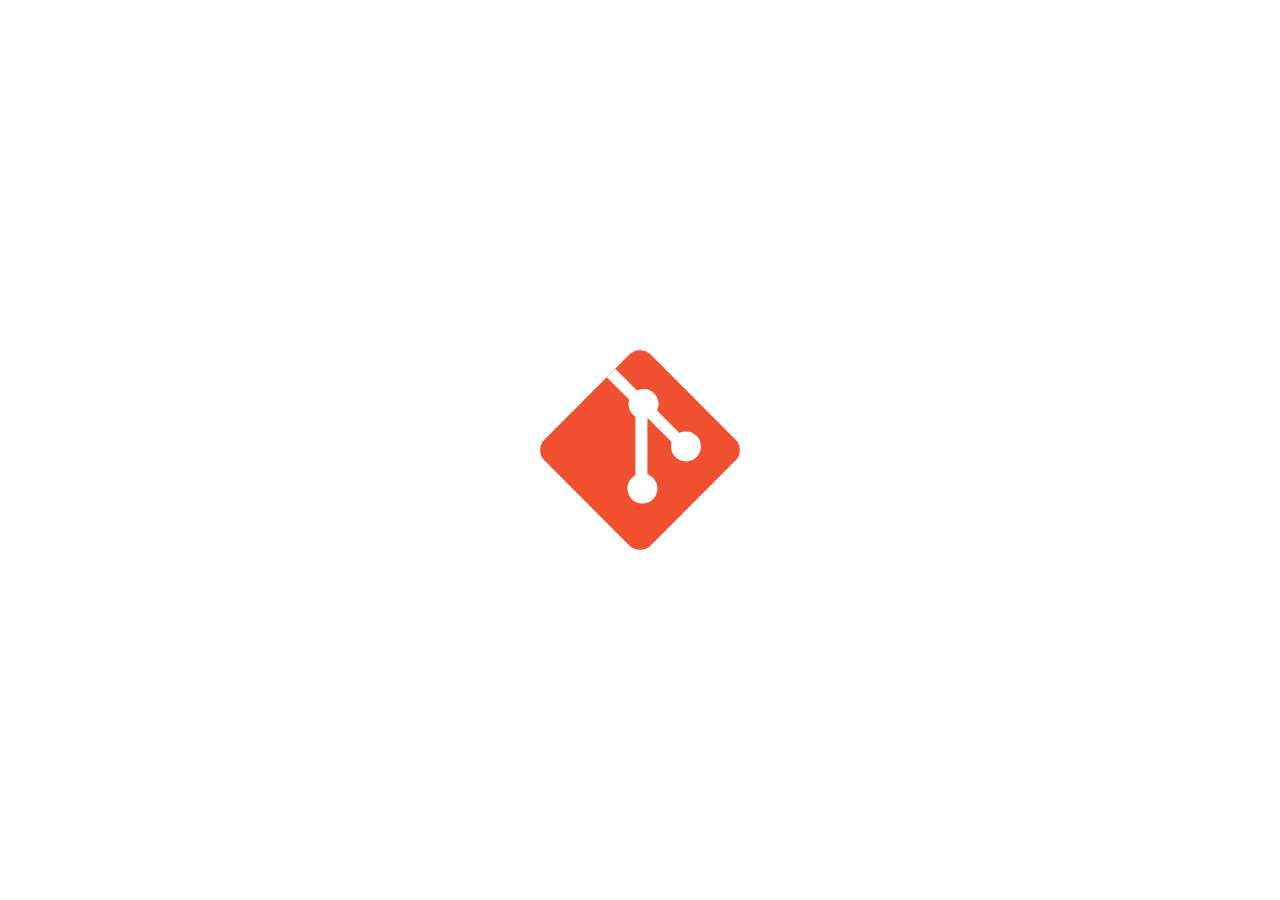
<file: CSSlogo/Github-Logo/index.html>
<!DOCTYPE html>
<html lang="en">
<head>
    <meta charset="UTF-8">
    <meta http-equiv="X-UA-Compatible" content="IE=edge">
    <meta name="viewport" content="width=device-width, initial-scale=1.0">
    <title>Document</title>
    <link rel="stylesheet" href="style.css">
</head>
<body>
    <div class="center_div" >
        <div class="logo" >
            <div class="logo1" ></div>
            <div class="logo2" ></div>
        </div>
        
    </div>
</body>
</html>
</file>
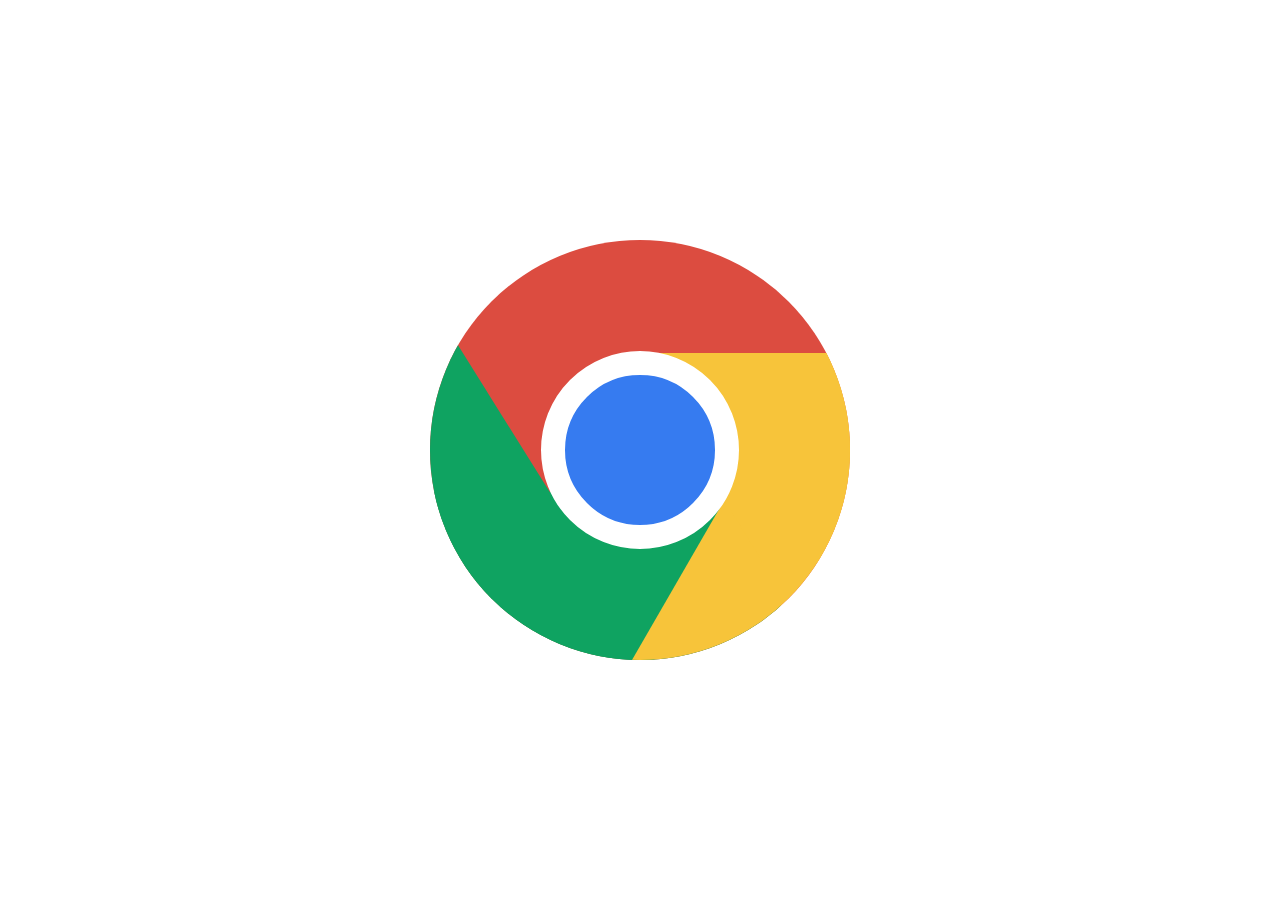
<file: CSSlogo/GoogleChrome-Logo/index.html>
<!DOCTYPE html>
<html lang="en">
<head>
    <meta charset="UTF-8">
    <meta http-equiv="X-UA-Compatible" content="IE=edge">
    <meta name="viewport" content="width=device-width, initial-scale=1.0">
    <title>Document</title>
    <link rel="stylesheet" href="style.css">
</head>
<body>
    <div class="logo" >
        <div class="center" >

        </div>
        <div class="yellow" ></div>
        <div class="green" ></div>
    </div>
</body>
</html>
</file>
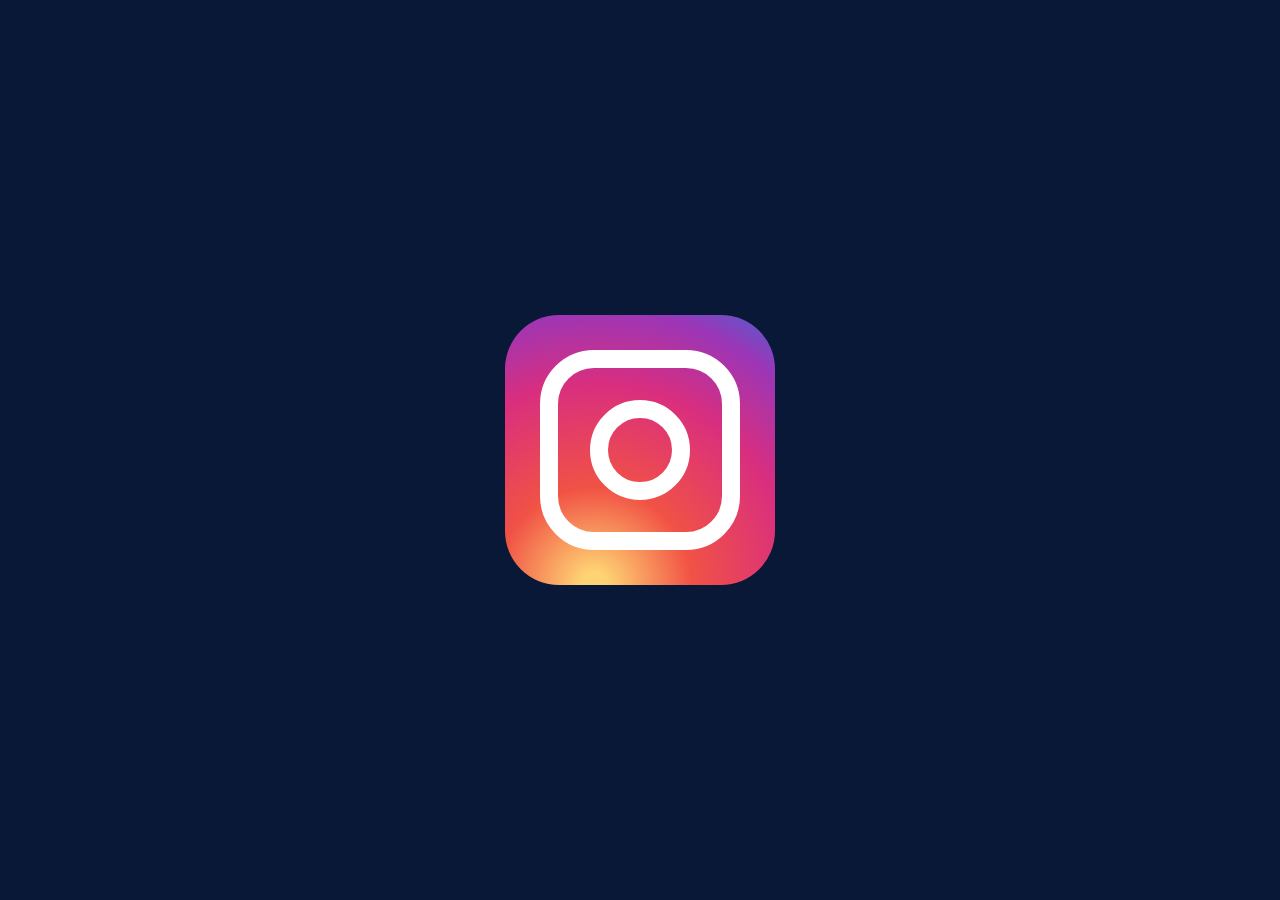
<file: CSSlogo/Instagram-Logo/index.html>
<!DOCTYPE html>
<html lang="en">
<head>
    <meta charset="UTF-8">
    <meta http-equiv="X-UA-Compatible" content="IE=edge">
    <meta name="viewport" content="width=device-width, initial-scale=1.0">
    <title>Instagram Logo</title>
    <link rel="stylesheet" href="style.css">
</head>
<body>
    <div class="container" >
        <div class="insta" >
            <div class="insta-inner" >
                <div class="insta-inner2" >

                </div>
            </div>

        </div>
    </div>
</body>
</html>
</file>
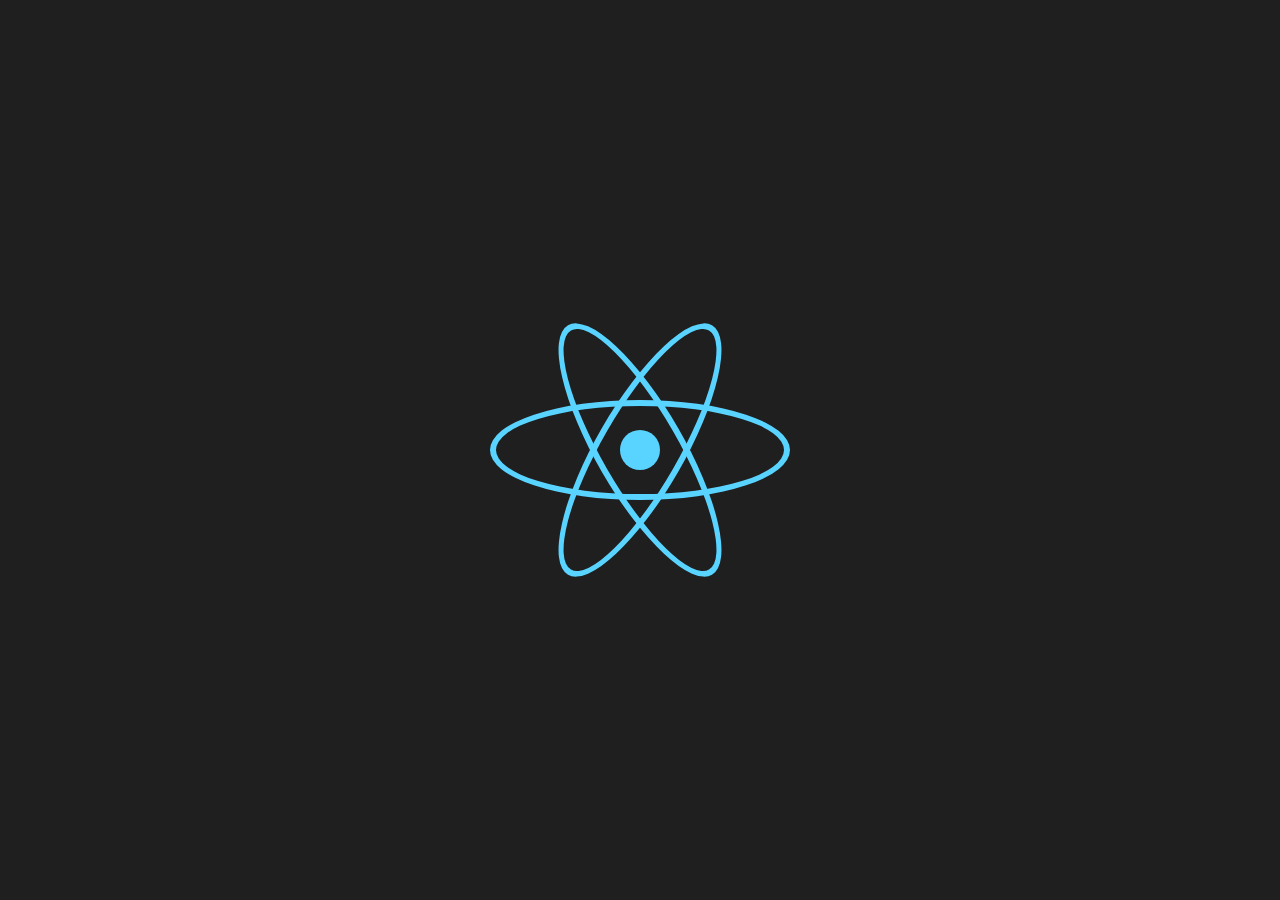
<file: CSSlogo/React-Logo/index.html>
<!DOCTYPE html>
<html lang="en">
<head>
    <meta charset="UTF-8">
    <meta http-equiv="X-UA-Compatible" content="IE=edge">
    <meta name="viewport" content="width=device-width, initial-scale=1.0">
    <title>Document</title>
    <link rel="stylesheet" href="styles.css">
</head>
<body>
    <div class="center_div" >
        <div class="reactLogo" >
            <div class="circle" >

            </div>
        </div>
    </div>
</body>
</html>
</file>
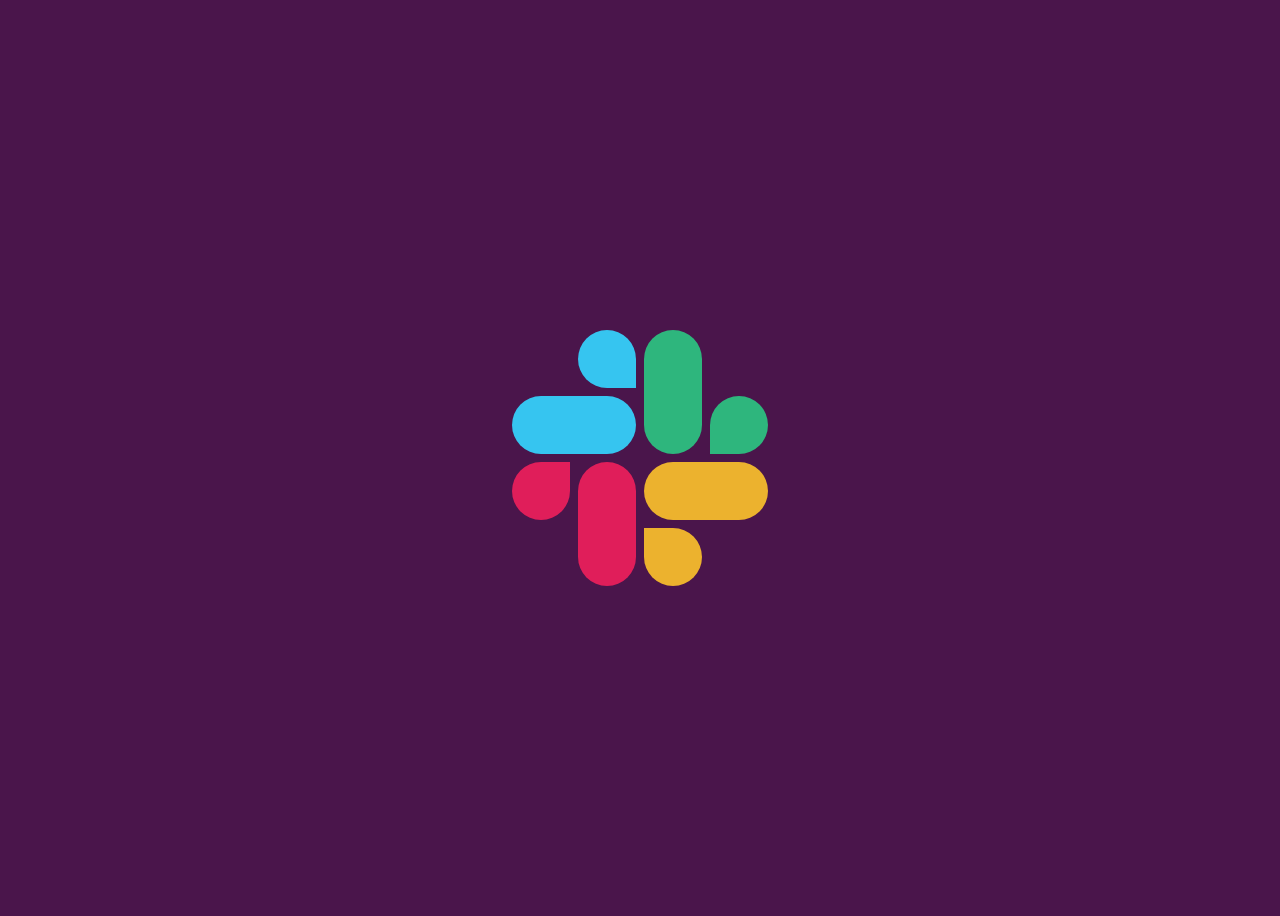
<file: CSSlogo/Slack-Logo/index.html>
<!DOCTYPE html>
<html lang="en">
<head>
    <meta charset="UTF-8">
    <meta http-equiv="X-UA-Compatible" content="IE=edge">
    <meta name="viewport" content="width=device-width, initial-scale=1.0">
    <title>Document</title>
    <link rel="stylesheet" href="style.css">
</head>
<body>
    <div class="slack">
        <div class="blue small"></div>
        <div class="blue big"></div>
        <div class="green small"></div>
        <div class="green big"></div>
        <div class="red small"></div>
        <div class="red big"></div>
        <div class="yellow small"></div>
        <div class="yellow big"></div>
    </div>
</body>
</html>
</file>
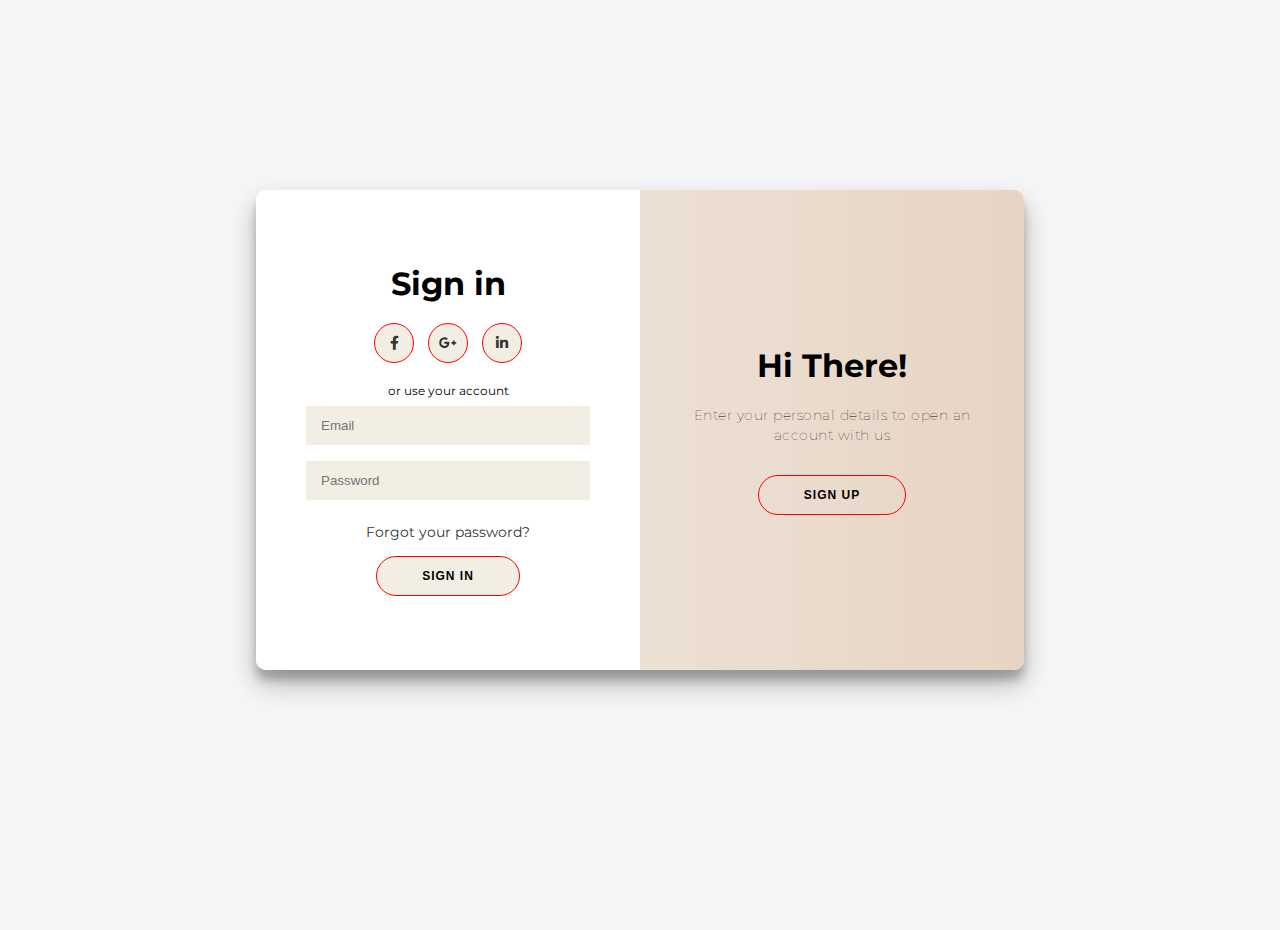
<file: CSSprojects/SignIn Slider Form/index.html>
<!DOCTYPE html>
<html lang="en" dir="ltr">

<head>
  <meta charset="utf-8">
  <title>Login</title>
  <link rel="stylesheet" href="style.css">
  <link href="https://fonts.googleapis.com/css?family=Arvo" rel="stylesheet">
	<link rel='stylesheet' href='https://cdnjs.cloudflare.com/ajax/libs/font-awesome/5.14.0/css/all.min.css'>
</head>

<body>


<div class="container" id="container">
	<!-- SignUp -->
	<div class="form-container sign-up-container">
		<form action="#">
			<h1>Create Account</h1>
			<div class="social-container">
				<a href="#" class="social"><i class="fab fa-facebook-f"></i></a>
				<a href="#" class="social"><i class="fab fa-google-plus-g"></i></a>
				<a href="#" class="social"><i class="fab fa-linkedin-in"></i></a>
			</div>
			<span>or use your email for registration</span>
			<input type="text" placeholder="Name" />
			<input type="email" placeholder="Email" />
			<input type="password" placeholder="Password" />
			<button>Sign Up</button>
		</form>
	</div>
	<!-- SignIn -->
	<div class="form-container sign-in-container">
		<form action="#">
			<h1>Sign in</h1>
			<div class="social-container">
				<a href="#" class="social"><i class="fab fa-facebook-f"></i></a>
				<a href="#" class="social"><i class="fab fa-google-plus-g"></i></a>
				<a href="#" class="social"><i class="fab fa-linkedin-in"></i></a>
			</div>
			<span>or use your account</span>
			<input type="email" placeholder="Email" />
			<input type="password" placeholder="Password" />
			<a href="#">Forgot your password?</a>
			<button>Sign In</button>
		</form>
	</div>
	<!-- OverlayPage -->
	<div class="overlay-container">
		<div class="overlay">
			<div class="overlay-panel overlay-left">
				<h1>Welcome Back!</h1>
				<p>To keep connected with us please login with your personal details</p>
				<button class="ghost" id="signIn">Sign In</button>
			</div>
			<div class="overlay-panel overlay-right">
				<h1>Hi There!</h1>
				<p>Enter your personal details to open an account with us</p>
				<button class="ghost" id="signUp">Sign Up</button>
			</div>
		</div>
	</div>
</div>

<script src="script.js" charset="utf-8"></script>
</body>

</html>
</file>
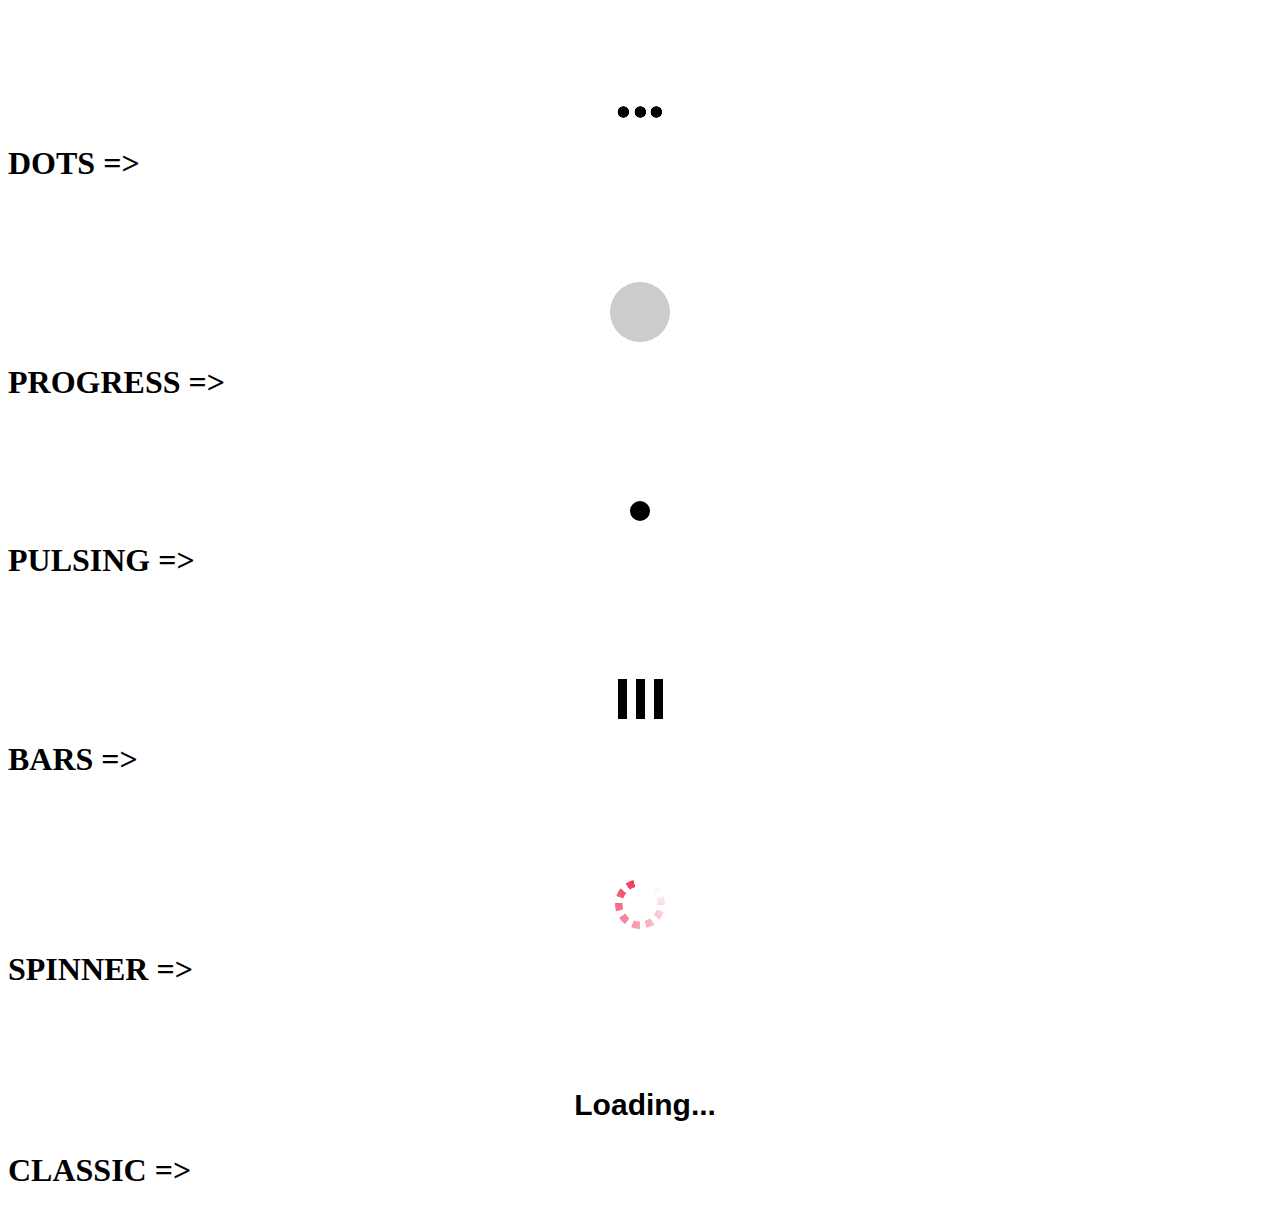
<file: CSSprojects/CSSloader/CSS Loader/dots.html>
<!DOCTYPE html>
<html lang="en">
<head>
    <meta charset="UTF-8">
    <meta http-equiv="X-UA-Compatible" content="IE=edge">
    <meta name="viewport" content="width=device-width, initial-scale=1.0">
    <title>Document</title>
    <link rel="stylesheet" href="dots.css">
</head>
<body>
    <div class="dots" ></div>
    <h1>DOTS =></h1>
    <div class="progress" ></div>
    <h1>PROGRESS =></h1>
    <div class="pulsing" ></div>
    <h1>PULSING =></h1>
    <div class="bars" ></div>
    <h1>BARS =></h1>
    <div class="spinner" ></div>
    <h1>SPINNER =></h1>    
    <div class="classic" >Loading...</div>
    <h1>CLASSIC =></h1>
</body>
</html>
</file>
<file: CSSlogo/Github-Logo/style.css>
*{
    margin: 0;
    padding: 0;
    box-sizing: border-box;
}

html {
    font-size: 62.5%;
}

.center_div{
    width: 100vw;
    height: 100vh;
    background-color: hsl(206°, 21%, 94%);
    display: grid;
    place-items: center ;
}

.logo{
    width: 15rem;
    height: 15rem;
    background-color: #f05030;
    border-radius: 1.5rem;
    outline: none;
    position:relative;
    transform: rotate(45deg);

}

.logo1{
    width: 11rem;
    height: 1.2rem;
    background-color: white;
    position: absolute;
    top:3.5rem;
}

.logo1::before{
    content: "";
    width: 3rem;
    height: 3rem;
    background-color: white;
    position: absolute;
    border-radius: 50%;
    top:-1rem;
    left:3rem;

}

.logo1::after{
    content: "";
    width: 3rem;
    height: 3rem;
    background-color: white;
    position: absolute;
    border-radius: 50%;
    top:-1rem;
    right:-1rem;
    
}

.logo2{
    width: 9rem;
    height: 1.2rem;
    background-color: white;
    position: absolute;
    top:6.7rem;
    left:3rem;
    transform: rotate(45deg);
}

.logo2::before{
    content: "";
    width: 3rem;
    height: 3rem;
    background-color: white;
    position: absolute;
    border-radius: 50%;
    top:-1rem;
   right:-1rem;


}
</file>
<file: CSSlogo/GoogleChrome-Logo/style.css>
body {
    margin: 0;
    padding: 0;
}
.logo{
    position: absolute;
    top:50%;
    left:50%;
    transform: translate(-50%,-50%);
    width: 420px;
    height: 420px;
    background: #dc4c40;
    border-radius: 50%;
    overflow: hidden;
}
.center{
    position: absolute;
    top:50%;
    left: 50%;
    transform: translate(-50%,-50%);
    width: 150px;
    height: 150px;
    background: #367bf0;
    border-radius: 50%;
    border: 24px solid white;
    z-index: 3;
}
.yellow{
    position: absolute;
    top:27%;
    left: 61.5%;
    width: 100%;
    height: 100%;
    background: #f7c43a;
    z-index: 2;
    transform:skewX(-30deg) ;
}
.yellow:before{
    content:"";
    position: absolute;
    width: 100%;
    height: 50%;
    background: #f7c43a;
    transform: skewX(50deg);
    top:0;
    left: -50px;
}
.green{
    position: absolute;
    top:22%;
    left: -269px;
    width: 100%;
    height: 100%;
    background: #0fa361;
    z-index: 1;
    transform: skewX(32deg);
}
.green:before{
    content: "";
    position: absolute;
    top: 160px;
    left: 160px;
    width: 100%;
    height: 100%;
    background: #0fa361;
}
</file>
<file: CSSlogo/Instagram-Logo/style.css>
*{
    margin: 0;
    padding: 0;
    box-sizing: border-box;
}
.container{
    width:100%;
    height: 100vh;
    background: #091836;
    display: flex;
    align-items: center;
    justify-content: center;
}
.insta {
    width:270px;
    height: 270px;
    background: radial-gradient(circle at 33% 100%, #fed373 4%, #f15245 30%, #d92e7f 62%, #9b36b7 85%, #515ecf);
    border-radius: 54px;
    display: flex;
    align-items: center;
    justify-content: center;
}
.insta-inner {
    width:200px;
    height: 200px;
    border: 18px solid white;
    border-radius: 54px;
    display: flex;
    align-items: center;
    justify-content: center;
    
}
.insta-inner2 {
    width:100px;
    height: 100px;
    border: 18px solid white;
    border-radius: 50%;
}
</file>
<file: CSSlogo/React-Logo/styles.css>
*,*::before,*::after{
    margin: 0;
    padding: 0;
    box-sizing: border-box;
}
html{
    font-size: 62.5%;

}
.center_div{
    width:100vw;
    height: 100vh;
    background-color: #1f1f1f;
    display: grid;
    place-items: center;

}
.reactLogo{
    width: 30rem;
    height: 10rem;
    border: 0.6rem solid #59d3ff;
    border-radius: 50%;
    position: relative;
    display: grid;
    place-items: center;
    animation: rot 5s linear infinite;

}
@keyframes rot {
    0%{
        transform: rotate(0deg);
    }
    100%{
        transform: rotate(360deg);
    }
}
.reactLogo::before{
    content: "";
    position: absolute;
    left: 0;
    top: 0;
    width: 100%;
    height: 100%;
    border: 0.6rem solid #59d3ff;
    border-radius: 50%;
    transform: rotate(60deg);

}
.reactLogo::after{
    content: "";
    position: absolute;
    left: 0;
    top: 0;
    width: 100%;
    height: 100%;
    border: 0.6rem solid #59d3ff;
    border-radius: 50%;
    transform: rotate(-60deg);

}
.circle{
    width:40px;
    height: 4rem;
    background-color: #59d3ff;
    border-radius: 50%;
   

}
</file>
<file: CSSlogo/Slack-Logo/style.css>
:root {
    --blue:#36C5F0;
    --green:#2EB67D;
    --red:#E01E5A;
    --yellow:#ECB22E;
    --bg:#4A154B;
}

body{
    display:flex;
    min-height: 100vh;
    justify-content: center;
    align-items: center;
    background: var(--bg);
}
.slack{
    /* border: 1px solid white; */
    display: grid;
    width:16rem;
    height: 16rem;
    gap:0.5rem
}
.blue{
    background: var(--blue);
}
.blue.small{
    grid-column-start: 2;
    border-bottom-right-radius: 0;
}
.blue.big {
    grid-row: 2;
    grid-column: span 2;
}
.green {
    background: var(--green);
}
.green.small{
    grid-row: 2;
    grid-column-start: 4;
    border-bottom-left-radius: 0;
}
.green.big {
    grid-row:span 2;
    grid-column: 3;
}



.red{
    background: var(--red);
}
.red.small{
    grid-column-start: 1;
    border-top-right-radius: 0;
}
.red.big {
    grid-row: span 2;
    grid-column: 2;
}

.yellow{
    background: var(--yellow);
}
.yellow.small{
    grid-column-start: 3;
    border-top-left-radius: 0;
}
.yellow.big {
    grid-row: 3;
    grid-column: 3/span 2;
}

.slack>div {
    border-radius: 30px;
}
</file>
<file: CSSprojects/SignIn Slider Form/style.css>
@import url('https://fonts.googleapis.com/css?family=Montserrat:400,800');

* {
	box-sizing: border-box;
}

body {
	background: #f6f5f7;
	display: flex;
	justify-content: center;
	align-items: center;
	flex-direction: column;
	font-family: 'Montserrat', sans-serif;
	height: 100vh;
	margin: -20px 0 50px;
}

h1 {
	font-weight: bold;
	margin: 0;
}

h2 {
	text-align: center;
}

p {
	font-size: 14px;
	font-weight: 100;
	line-height: 20px;
	letter-spacing: 0.5px;
	margin: 20px 0 30px;
}

span {
	font-size: 12px;
}

a {
	color: #333;
	font-size: 14px;
	text-decoration: none;
	margin: 15px 0;
}

button {
	border-radius: 20px;
	border: 1px solid #F2eee3;
	background-color: #F2eee3;
	color: black;
	font-size: 12px;
	font-weight: bold;
	padding: 12px 45px;
	letter-spacing: 1px;
	text-transform: uppercase;
	transition: transform 80ms ease-in;
	border-color: red;
}

button:active {
	transform: scale(0.95);
}

button:focus {
	outline: none;
}

button.ghost {
	background-color: transparent;
	border-color: red;
}

form {
	background-color: #FFFFFF;
	display: flex;
	align-items: center;
	justify-content: center;
	flex-direction: column;
	padding: 0 50px;
	height: 100%;
	text-align: center;
}

input {
	background-color: #f2eee3;
	border: none;
	padding: 12px 15px;
	margin: 8px 0;
	width: 100%;
}

.container {
	background-color: #fff;
	border-radius: 10px;
  	box-shadow: 0 14px 28px rgba(0,0,0,0.25),
			0 10px 10px rgba(0,0,0,0.22);
	position: relative;
	overflow: hidden;
	width: 768px;
	max-width: 100%;
	min-height: 480px;
}

.form-container {
	position: absolute;
	top: 0;
	height: 100%;
	transition: all 0.6s ease-in-out;
}

.sign-in-container {
	left: 0;
	width: 50%;
	z-index: 2;
}

.container.right-panel-active .sign-in-container {
	transform: translateX(100%);
}

.sign-up-container {
	left: 0;
	width: 50%;
	opacity: 0;
	z-index: 1;
}

.container.right-panel-active .sign-up-container {
	transform: translateX(100%);
	opacity: 1;
	z-index: 5;
	animation: show 0.6s;
}

@keyframes show {
	0%, 49.99% {
		opacity: 0;
		z-index: 1;
	}

	50%, 100% {
		opacity: 1;
		z-index: 5;
	}
}

.overlay-container {
	position: absolute;
	top: 0;
	left: 50%;
	width: 50%;
	height: 100%;
	overflow: hidden;
	transition: transform 0.6s ease-in-out;
	z-index: 100;
}

.container.right-panel-active .overlay-container{
	transform: translateX(-100%);
}

.overlay {
	background: #F2eee3;
	background: -webkit-linear-gradient(to right, #F2eee3, #e7d4c5);
	background: linear-gradient(to right, #F2eee3, #e7d4c5);
	background-repeat: no-repeat;
	background-size: cover;
	background-position: 0 0;
	color: black;
	position: relative;
	left: -100%;
	height: 100%;
	width: 200%;
  	transform: translateX(0);
	transition: transform 0.6s ease-in-out;
}

.container.right-panel-active .overlay {
  	transform: translateX(50%);
}

.overlay-panel {
	position: absolute;
	display: flex;
	align-items: center;
	justify-content: center;
	flex-direction: column;
	padding: 0 40px;
	text-align: center;
	top: 0;
	height: 100%;
	width: 50%;
	transform: translateX(0);
	transition: transform 0.6s ease-in-out;
}

.overlay-left {
	transform: translateX(-20%);
}

.container.right-panel-active .overlay-left {
	transform: translateX(0);
}

.overlay-right {
	right: 0;
	transform: translateX(0);
}

.container.right-panel-active .overlay-right {
	transform: translateX(20%);
}

.social-container {
	margin: 20px 0;
}

.social-container a {
	border: 1px solid red;
	border-radius: 50%;
	display: inline-flex;
	justify-content: center;
	align-items: center;
	margin: 0 5px;
	height: 40px;
	width: 40px;
	background: #f2eee3;
}
</file>
<file: CSSprojects/CSSloader/CSS Loader/dots.css>
/* DOTS */


.dots {
    width: 50px;
    height: 24px;
    background: 
        radial-gradient(circle closest-side, currentColor 90%, #0000) 0% 50%,
        radial-gradient(circle closest-side, currentColor 90%, #0000) 50% 50%,
        radial-gradient(circle closest-side, currentColor 90%, #0000) 100% 50%;
    background-size: calc(100%/3) 12px;
    background-repeat: no-repeat;
    animation: dots 1s infinite linear;
    display: flex;
    justify-content: center;
    margin: auto;
    margin-top: 100px;
}


@keyframes dots{
    20% {
        background-position: 0% 0%, 50% 50%, 100% 50%;
    }
    40% {
        background-position: 0% 100%, 50% 0%, 100% 50%;
    }
    60% {
        background-position: 0% 50%, 50% 100%, 100% 0%;
    }
    80% {
        background-position: 0% 50%, 50% 50%, 100% 100%;
    }
}


/* PROGRESS */


.progress {
    --r1:154%;
    --r2:68.5%;
    width: 60px;
    height: 60px;
    border-radius: 50%;
    background: 
         radial-gradient(var(--r1) var(--r2) at top, #0000 79.5%, #269af2 80%),
         radial-gradient(var(--r1) var(--r2) at bottom, #269af2 79.5%, #0000 80%),
         radial-gradient(var(--r1) var(--r2) at top, #0000 79.5%, #269af2 80%),
         #ccc;
     background-size: 50.5% 220%;
     background-position: -100% 0%, 0% 0%, 100% 0%;
     background-repeat: no-repeat;
     animation: progress 2s infinite linear;
     margin: auto;
     margin-top: 100px;
     
 }

 @keyframes progress{
    33%{
        background-position: 0% 33%, 100% 33%, 200% 33%
    }
    66% {
        background-position: -100% 66%, 0% 66%, 100% 66%
    }
    100%{
        background-position: 0% 100%, 100% 100%, 200% 100%
    }
 }


 /* PULSING */

 .pulsing{
    width: 20px;
    height: 20px;
    border-radius: 50%;
    background: #000;
    box-shadow: 0 0 0 0 #0004;
    animation: pl2 1.5s infinite linear;
    position: relative;
    margin: auto;
    margin-top: 100px;
 }
 .pulsing:before,
 .pulsing:after {
    content: "";
    position: absolute;
    inset: 0;
    border-radius: inherit;
    box-shadow: 0 0 0 0 #0004;
    animation: inherit;
    animation-delay: -0.5s;
 }
 .pulsing:after{
    animation-delay: -1s;
 }
 @keyframes pl2 {
    100% {
        box-shadow: 0 0 0 40px #0000;
    }
 }


 /* BARS */

 .bars{
    width: 45px;
    height: 40px;
    --c: linear-gradient(currentColor 0 0);
    background: 
            var(--c) 0% 100%,
            var(--c) 50% 100%,
            var(--c) 100% 100%;
            background-size: 9px 100%;
            background-repeat: no-repeat;
            animation: bars 1s infinite linear;      
            margin: auto;
            margin-top: 100px;
 }

 @keyframes bars {
    20% {
        background-size: 9px 60%, 9px 100%, 9px 100%;
    }
    40% {
        background-size: 9px 80%, 9px 60%, 9px 100%;
    }
    60% {
        background-size: 9px 100%, 9px 80%, 9px 60%;
    }
    80% {
        background-size: 9px 100%, 9px 100%, 9px 80%;
    }
 }

 /* SPINNER */

 .spinner {
    width: 50px;
    height: 50px;
    border-radius: 50% ;
    padding: 1px;
    background: conic-gradient(#0000 10%, #f03355) content-box;
    -webkit-mask: 
            repeating-conic-gradient(#0000 0deg , #000 1deg 20deg , #0000 21deg 36deg),
            radial-gradient(farthest-side, #0000 calc(100% - 9px), #000 calc(100% - 8px));
    -webkit-mask-composite: destination-in;
    mask-composite: intersect;
    animation: spinner 1s infinite steps(10);
    margin: auto;
    margin-top: 100px;
 }

 @keyframes spinner {
    to {
        transform: rotate(1turn);
    }
 }

 /* CLASSIC */


 .classic {
    width: 10%;
    font-weight: bold;
    font-family: sans-serif;
    font-size: 30px;
    padding: 0 5px 8px 0;
    background: repeating-linear-gradient(90deg , currentColor
    0 8%, #0000 0 10%) 200% 100%/200% 3px no-repeat;
    animation: classic 2s steps(6) infinite;
    margin: auto;
    margin-top: 100px;
 }
 @keyframes classic {
    to {
        background-position: 80% 100%;
    }
 }
</file>
